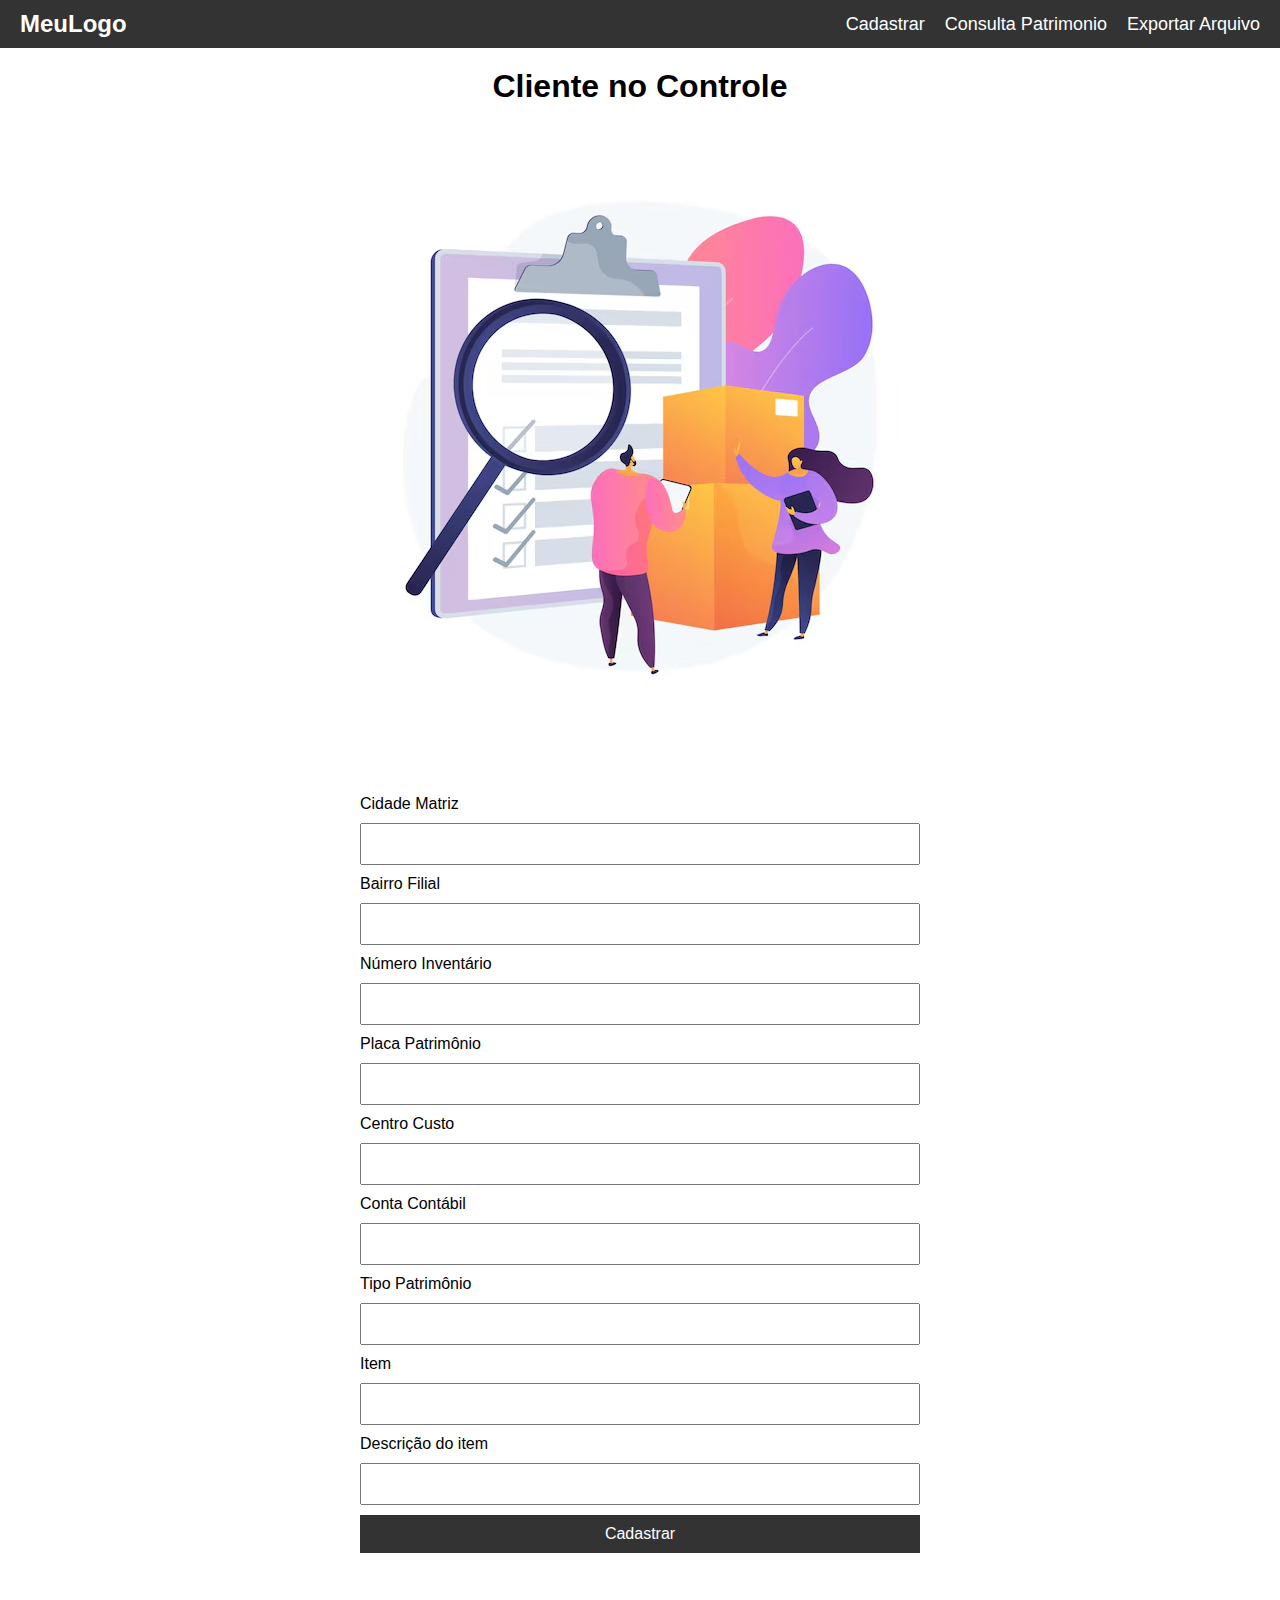
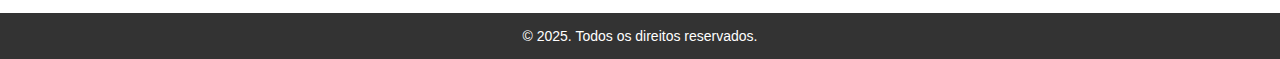
<file: index.html>
<!DOCTYPE html>
<html lang="pt-br">

<head>
    <meta charset="UTF-8">
    <meta name="viewport" content="width=device-width, initial-scale=1.0">
    <link rel="stylesheet" href="../styles.css/patriminio.css">
    <script src="../scripts.js/script-erp.js" defer></script>
    <title>Patrimonio</title>
</head>

<body>
    <header class="header">
        <div class="logo">MeuLogo</div>
        <nav class="menu">
            <a href="index.html">Cadastrar</a>
            <a href="consulta.html">Consulta Patrimonio</a>
            <a href="export.html">Exportar Arquivo</a>
        </nav>
        <div class="hamburger" id="hamburger">
            <span></span>
            <span></span>
            <span></span>
        </div>
    </header>

    <h1 class="titulo">Cliente no Controle</h1>
    <div class="box_imagem">
        <img src="/imagens/ilustracao-do-conceito-abstrato-do-controle-de-qualidade-do-produto-padrao-de-seguranca-do-produto-feedback-do-cliente-certificado-de-garantia-linha-de-producao-sucesso-comercial-inspecao_335657-33.avif"
            alt="">
    </div>
    <form>
        <label for="cidadeMatriz">Cidade Matriz</label>
        <input id="cidadeMatriz" class="cidadeMatriz" type="text">
    
        <label for="bairroFilial">Bairro Filial</label>
        <input id="bairroFilial" class="bairroFilial" type="text">
    
        <label for="numeroInventario">Número Inventário</label>
        <input id="numeroInventario" class="numeroInventario" type="text">
    
        <label for="placaPatrimonio">Placa Patrimônio</label>
        <input id="placaPatrimonio" class="placaPatrimonio" type="text">
    
        <label for="centroCusto">Centro Custo</label>
        <input id="centroCusto" class="centroCusto" type="text">
    
        <label for="contaContabil">Conta Contábil</label>
        <input id="contaContabil" class="contaContabil" type="text">
    
        <label for="tipoPatrimonio">Tipo Patrimônio</label>
        <input id="tipoPatrimonio" class="tipoPatrimonio" type="text">

        <label for="item">Item</label>
        <input id="item" class="item" type="text">

        <label for="descricao_do_item">Descrição do item</label>
        <input id="descricao_do_item" class="descricao_do_item" type="text">
    
        <button type="submit">Cadastrar</button>
    </form>

    <footer class="footer">
        <p>&copy; 2025. Todos os direitos reservados.</p>
    </footer>
    

    <script>
        document.getElementById('hamburger').addEventListener('click', function() {
            document.querySelector('.menu').classList.toggle('active');
        });
    </script>
</body>

</html>
</file>
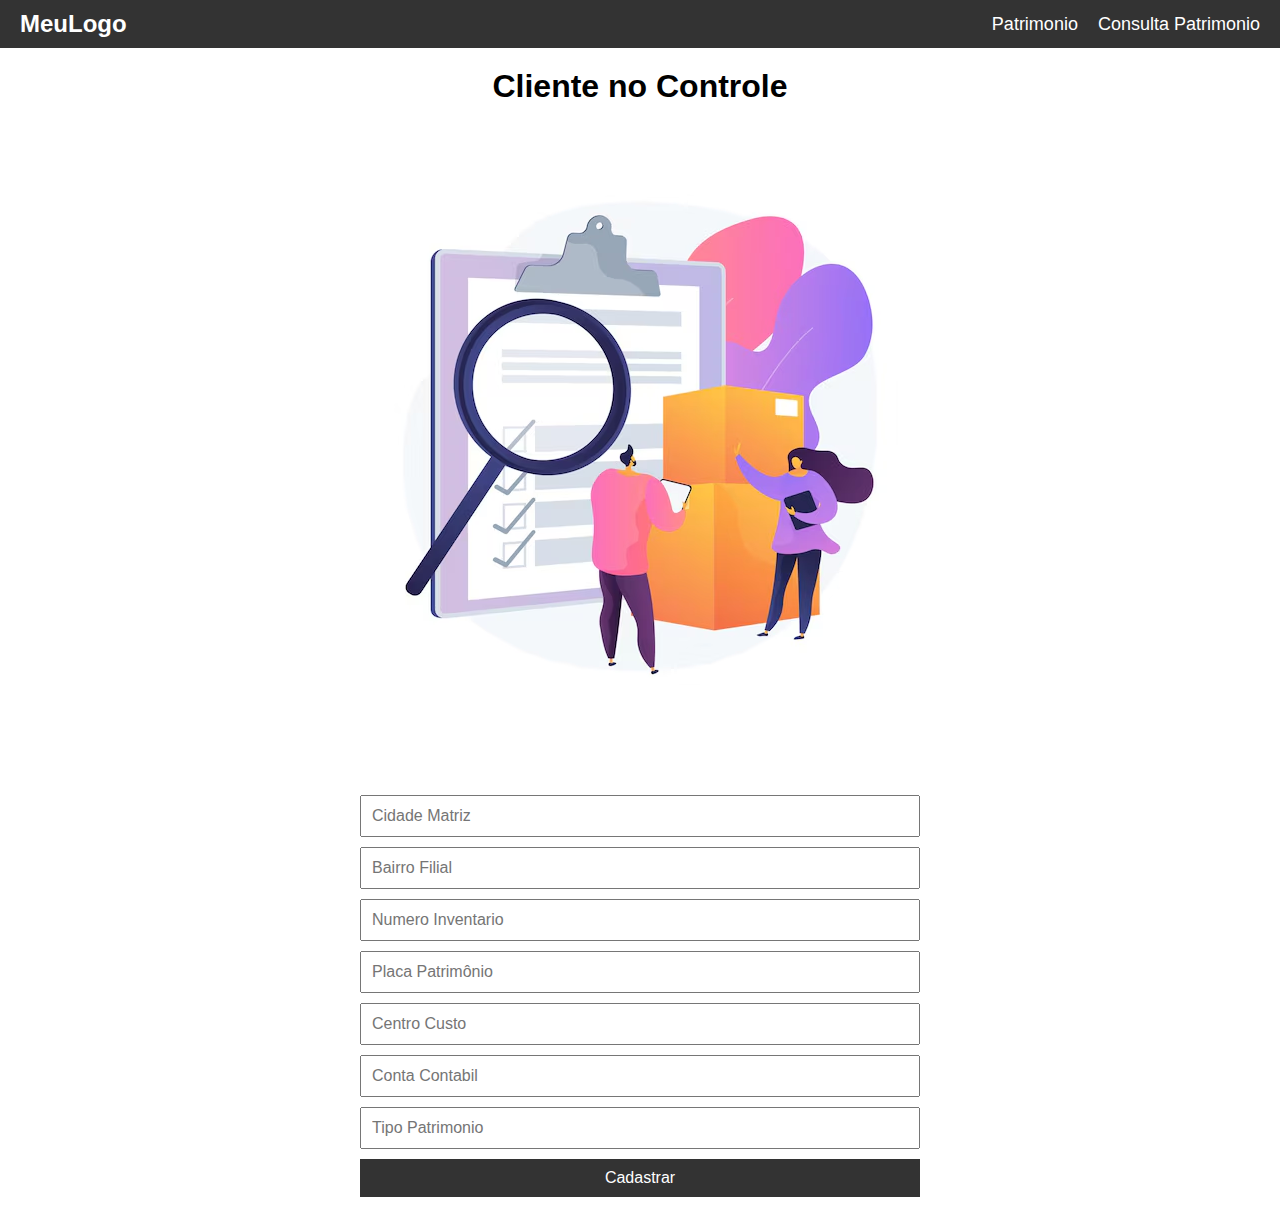
<file: front-end-cliente-no-controle/index.html>
<!DOCTYPE html>
<html lang="pt-br">

<head>
    <meta charset="UTF-8">
    <meta name="viewport" content="width=device-width, initial-scale=1.0">
    <link rel="stylesheet" href="../styles.css/patriminio.css">
    <script src="../scripts.js/script-erp.js" defer></script>
    <title>Patrimonio</title>
</head>

<body>
    <header class="header">
        <div class="logo">MeuLogo</div>
        <nav class="menu">
            <a href="index.html">Patrimonio</a>
            <a href="consulta.html">Consulta Patrimonio</a>
        </nav>
        <div class="hamburger" id="hamburger">
            <span></span>
            <span></span>
            <span></span>
        </div>
    </header>

    <h1 class="titulo">Cliente no Controle</h1>
    <div class="box_imagem">
        <img src="/imagens/ilustracao-do-conceito-abstrato-do-controle-de-qualidade-do-produto-padrao-de-seguranca-do-produto-feedback-do-cliente-certificado-de-garantia-linha-de-producao-sucesso-comercial-inspecao_335657-33.avif"
            alt="">
    </div>
    <form>
        <input class="cidadeMatriz" type="text" placeholder="Cidade Matriz">
        <input class="bairroFilial" type="text" placeholder="Bairro Filial">
        <input class="numeroInventario" type="text" placeholder="Numero Inventario">
        <input class="placaPatrimonio" type="text" placeholder="Placa Patrimônio">
        <input class="centroCusto" type="text" placeholder="Centro Custo">
        <input class="contaContabil" type="text" placeholder="Conta Contabil">
        <input class="tipoPatrimonio" type="text" placeholder="Tipo Patrimonio">
        <button type="submit">Cadastrar</button>
    </form>

    <script>
        document.getElementById('hamburger').addEventListener('click', function() {
            document.querySelector('.menu').classList.toggle('active');
        });
    </script>
</body>

</html>
</file>
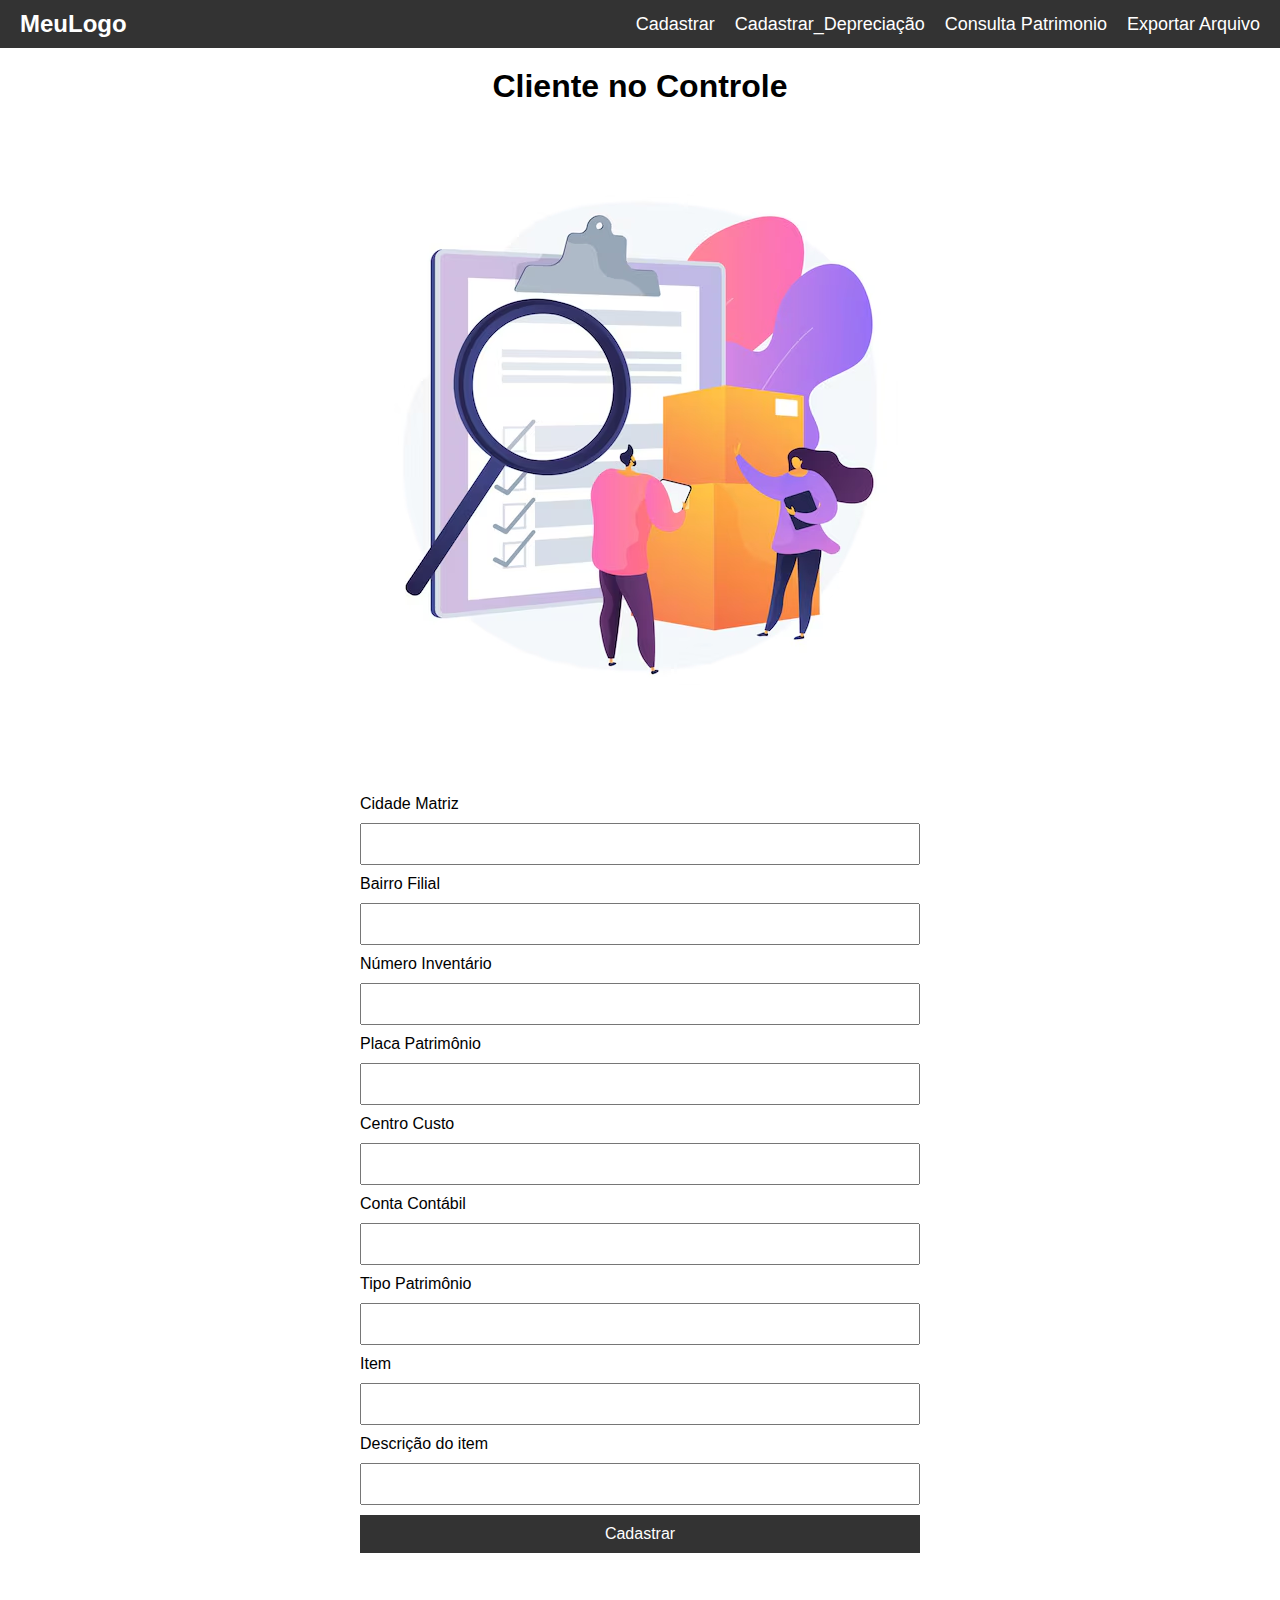
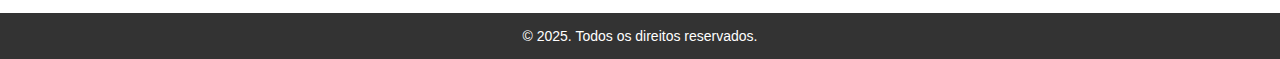
<file: cadastrar.html>
<!DOCTYPE html>
<html lang="pt-br">

<head>
    <meta charset="UTF-8">
    <meta name="viewport" content="width=device-width, initial-scale=1.0">
    <link rel="stylesheet" href="../styles.css/cadastrar.css">
    <script src="../scripts.js/script-erp.js" defer></script>
    <title>Cadastrar</title>
</head>

<body>
    <header class="header">
        <div class="logo">MeuLogo</div>
        <nav class="menu">
            <a href="cadastrar.html">Cadastrar</a>
            <a href="cadastrar_depreciacao.html">Cadastrar_Depreciação</a>
            <a href="consulta.html">Consulta Patrimonio</a>
            <a href="export.html">Exportar Arquivo</a>
        </nav>
        <div class="hamburger" id="hamburger">
            <span></span>
            <span></span>
            <span></span>
        </div>
    </header>

    <h1 class="titulo">Cliente no Controle</h1>
    <div class="box_imagem">
        <img src="/imagens/ilustracao-do-conceito-abstrato-do-controle-de-qualidade-do-produto-padrao-de-seguranca-do-produto-feedback-do-cliente-certificado-de-garantia-linha-de-producao-sucesso-comercial-inspecao_335657-33.avif"
            alt="">
    </div>
    <form>
        <label for="cidadeMatriz">Cidade Matriz</label>
        <input id="cidadeMatriz" class="cidadeMatriz" type="text">
    
        <label for="bairroFilial">Bairro Filial</label>
        <input id="bairroFilial" class="bairroFilial" type="text">
    
        <label for="numeroInventario">Número Inventário</label>
        <input id="numeroInventario" class="numeroInventario" type="text">
    
        <label for="placaPatrimonio">Placa Patrimônio</label>
        <input id="placaPatrimonio" class="placaPatrimonio" type="text">
    
        <label for="centroCusto">Centro Custo</label>
        <input id="centroCusto" class="centroCusto" type="text">
    
        <label for="contaContabil">Conta Contábil</label>
        <input id="contaContabil" class="contaContabil" type="text">
    
        <label for="tipoPatrimonio">Tipo Patrimônio</label>
        <input id="tipoPatrimonio" class="tipoPatrimonio" type="text">

        <label for="item">Item</label>
        <input id="item" class="item" type="text">

        <label for="descricao_do_item">Descrição do item</label>
        <input id="descricao_do_item" class="descricao_do_item" type="text">
    
        <button type="submit">Cadastrar</button>
    </form>

    <footer class="footer">
        <p>&copy; 2025. Todos os direitos reservados.</p>
    </footer>
    

    <script>
        document.getElementById('hamburger').addEventListener('click', function() {
            document.querySelector('.menu').classList.toggle('active');
        });
    </script>
</body>

</html>
</file>
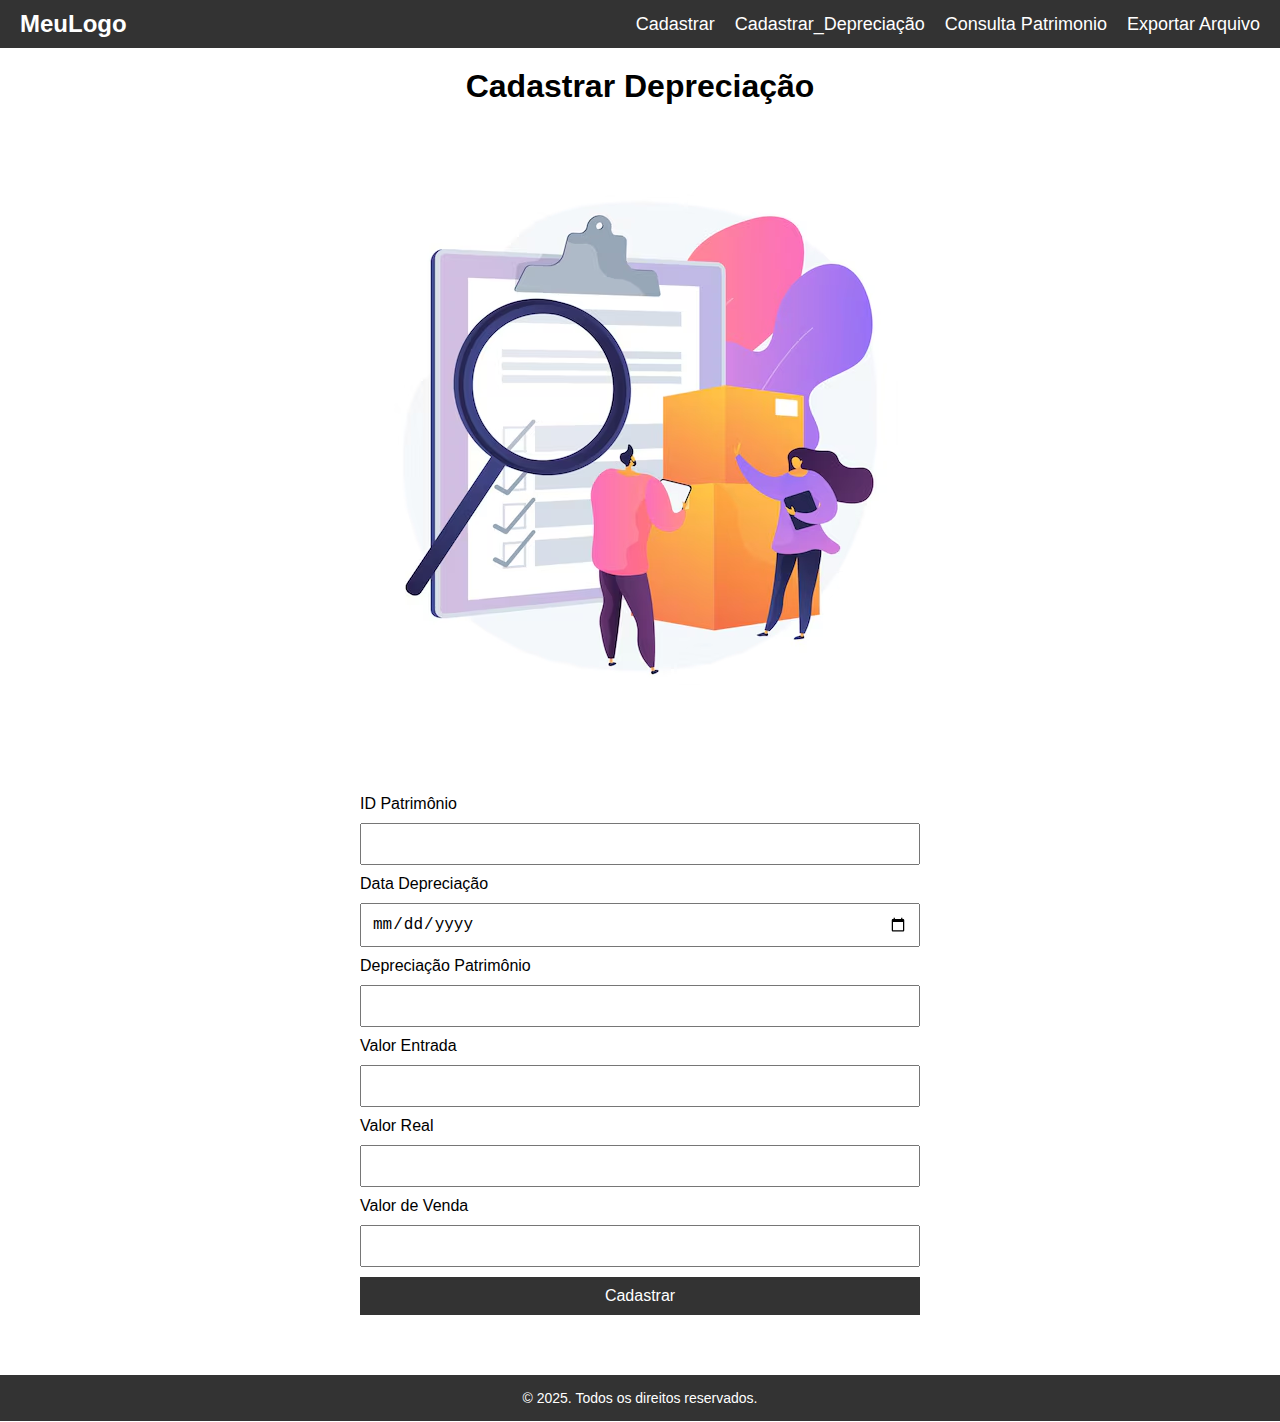
<file: cadastrar_depreciacao.html>
<!DOCTYPE html>
<html lang="pt-BR">

<head>
    <meta charset="UTF-8">
    <meta name="viewport" content="width=device-width, initial-scale=1.0">
    <title>Cadastrar Depreciação</title>
    <link rel="stylesheet" href="styles.css/cadastrar.css">
</head>

<body>
    <header class="header">
        <div class="logo">MeuLogo</div>
        <nav class="menu">
            <a href="cadastrar.html">Cadastrar</a>
            <a href="cadastrar_depreciacao.html">Cadastrar_Depreciação</a>
            <a href="consulta.html">Consulta Patrimonio</a>
            <a href="export.html">Exportar Arquivo</a>
        </nav>
        <div class="hamburger" id="hamburger">
            <span></span>
            <span></span>
            <span></span>
        </div>
    </header>

    <h1 class="titulo">Cadastrar Depreciação</h1>

    <div class="box_imagem">
        <img src="/imagens/ilustracao-do-conceito-abstrato-do-controle-de-qualidade-do-produto-padrao-de-seguranca-do-produto-feedback-do-cliente-certificado-de-garantia-linha-de-producao-sucesso-comercial-inspecao_335657-33.avif"
            alt="">
    </div>

    <form>
        <label htmlFor="id_patrimonio">ID Patrimônio</label>
        <input id="id_patrimonio" className="id_patrimonio" type="text" required />
    
        <label htmlFor="data_depreciacao">Data Depreciação</label>
        <input id="data_depreciacao" className="data_depreciacao" type="date" required />
    
        <label htmlFor="depreciacao">Depreciação Patrimônio</label>
        <input id="depreciacao" className="depreciacao" type="number" step="0.01" required />
    
        <label htmlFor="valor_entrada">Valor Entrada</label>
        <input id="valor_entrada" className="valor_entrada" type="number" step="0.01" required />
    
        <label htmlFor="valor_real">Valor Real</label>
        <input id="valor_real" className="valor_real" type="number" step="0.01" required />
    
        <label htmlFor="valor_venda">Valor de Venda</label>
        <input id="valor_venda" className="valor_venda" type="number" step="0.01" required />
    
        <button type="submit" className="submit">Cadastrar</button>
    </form>

    <footer class="footer">
        <p>&copy; 2025. Todos os direitos reservados.</p>
    </footer>

    
    <script>
        document.getElementById('hamburger').addEventListener('click', function() {
            document.querySelector('.menu').classList.toggle('active');
        });
    </script>
</body>

</html>
</file>
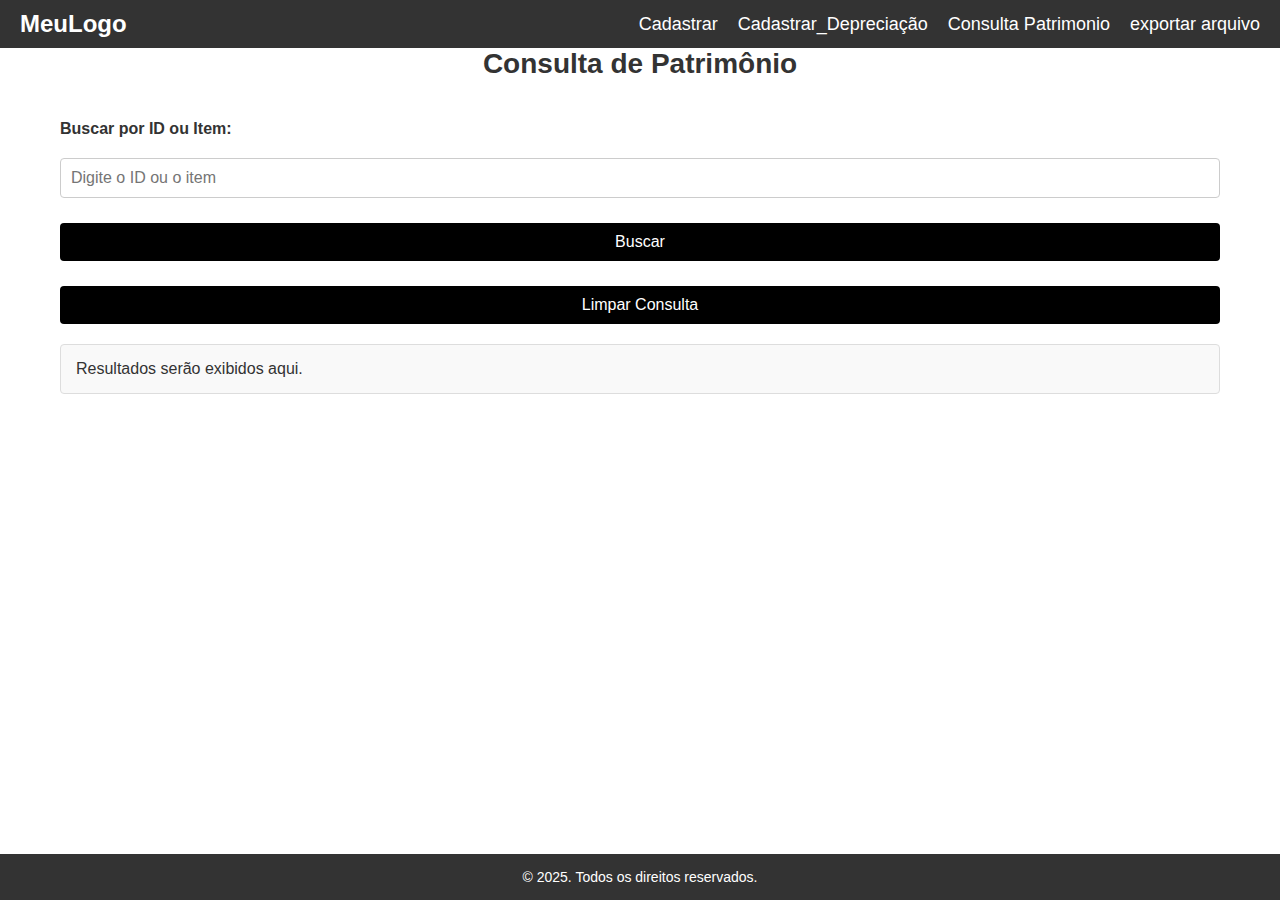
<file: consulta.html>
<!DOCTYPE html>
<html lang="pt-br">

<head>
    <meta charset="UTF-8">
    <meta name="viewport" content="width=device-width, initial-scale=1.0">
    <link rel="stylesheet" href="/styles.css/consulta.css">
    <script src="/scripts.js/consulta.js" defer></script>
    <title>Consulta de Patrimônio</title>
</head>

<body>
    <header class="header">
        <div class="logo">MeuLogo</div>
        <nav class="menu" id="menu">
            <a href="cadastrar.html">Cadastrar</a>
            <a href="cadastrar_depreciacao.html">Cadastrar_Depreciação</a>
            <a href="consulta.html">Consulta Patrimonio</a>
            <a href="export.html">exportar arquivo</a>

        </nav>
        <div class="hamburger" id="hamburger">
            <span></span>
            <span></span>
            <span></span>
        </div>
    </header>

    <h1 class="titulo">Consulta de Patrimônio</h1>

    <!-- Formulário de consulta por ID -->
    <div class="container-consulta">
        <form id="formConsulta">
            <label for="campoConsulta">Buscar por ID ou Item:</label>
            <input type="text" id="campoConsulta" name="campoConsulta" placeholder="Digite o ID ou o item">
            <button type="submit">Buscar</button>
            <button type="button" id="limparConsulta">Limpar Consulta</button>
        </form>
    
        <!-- Área de exibição dos resultados -->
        <div class="resultado-consulta" id="resultadoConsulta">
            <p>Resultados serão exibidos aqui.</p>
        </div>
    </div>

    <footer class="footer">
        <p>&copy; 2025. Todos os direitos reservados.</p>
    </footer>

    <!-- Script para o menu hamburger -->
    <script>
        // Adiciona evento de clique ao ícone do hamburger
        document.getElementById('hamburger').addEventListener('click', function () {
            const menu = document.getElementById('menu');
            menu.classList.toggle('active'); // Alterna a classe 'active' no menu
        });
    </script>
</body>

</html>
</file>
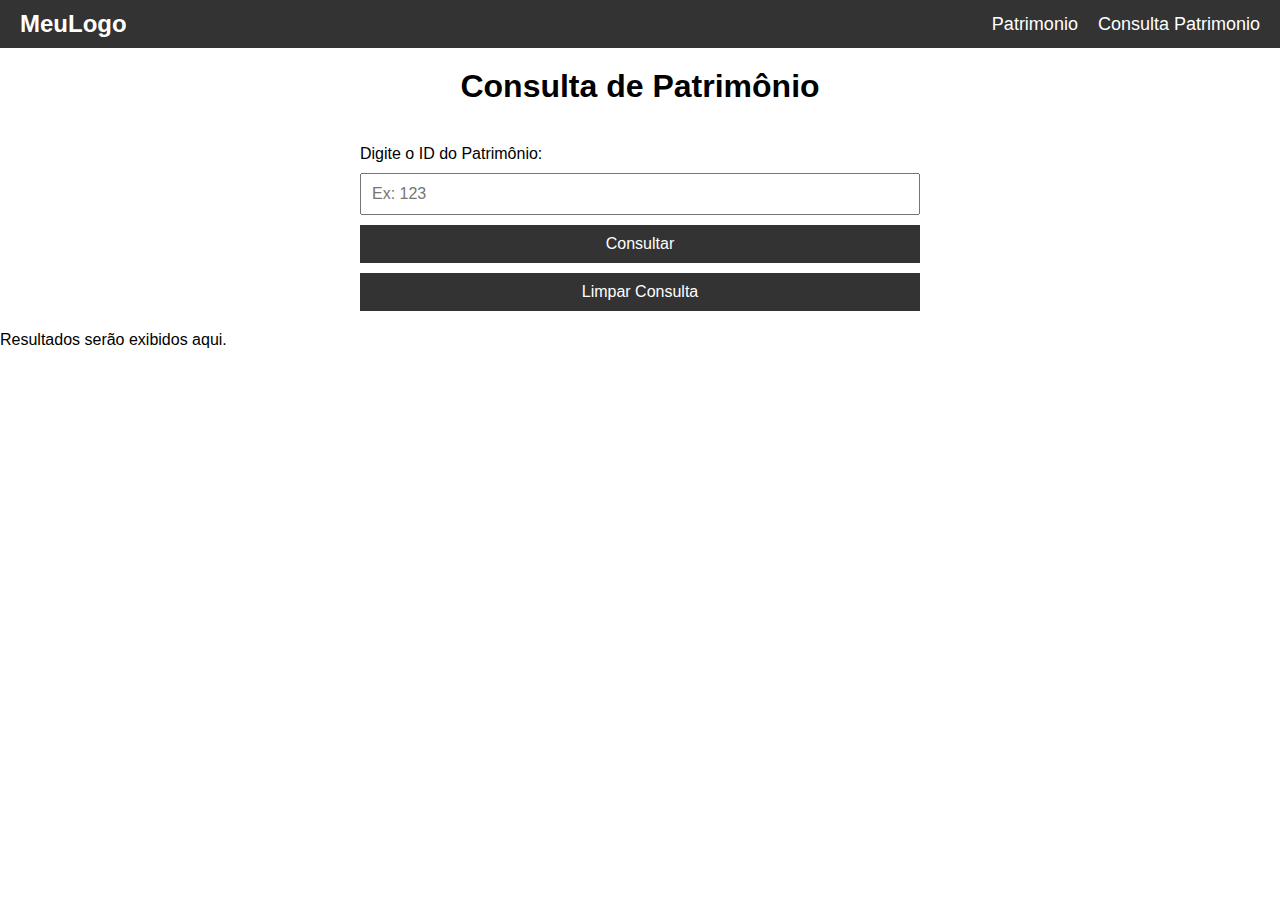
<file: front-end-cliente-no-controle/consulta.html>
<!DOCTYPE html>
<html lang="pt-br">

<head>
    <meta charset="UTF-8">
    <meta name="viewport" content="width=device-width, initial-scale=1.0">
    <link rel="stylesheet" href="../styles.css/patriminio.css">
    <script src="../scripts.js/consulta.js" defer></script>
    <title>Consulta de Patrimônio</title>
</head>

<body>
    <header class="header">
        <div class="logo">MeuLogo</div>
        <nav class="menu" id="menu">
            <a href="index.html">Patrimonio</a>
            <a href="consulta.html">Consulta Patrimonio</a>
        </nav>
        <div class="hamburger" id="hamburger">
            <span></span>
            <span></span>
            <span></span>
        </div>
    </header>

    <h1 class="titulo">Consulta de Patrimônio</h1>

    <!-- Formulário de consulta por ID -->
    <div class="consulta-container">
        <form id="formConsulta">
            <label for="idConsulta">Digite o ID do Patrimônio:</label>
            <input type="text" id="idConsulta" placeholder="Ex: 123" required>
            <button type="submit">Consultar</button>
            <button type="button" id="limparConsulta">Limpar Consulta</button> <!-- Botão Limpar -->
        </form>
    
        <!-- Área de exibição dos resultados -->
        <div class="resultado-consulta" id="resultadoConsulta">
            <p>Resultados serão exibidos aqui.</p>
        </div>
    </div>

    <!-- Script para o menu hamburger -->
    <script>
        // Adiciona evento de clique ao ícone do hamburger
        document.getElementById('hamburger').addEventListener('click', function () {
            const menu = document.getElementById('menu');
            menu.classList.toggle('active'); // Alterna a classe 'active' no menu
        });
    </script>
</body>

</html>
</file>
<file: styles.css/patriminio.css>
* {
    margin: 0;
    padding: 0;
    box-sizing: border-box;
}

body {
    font-family: Arial, sans-serif;
}

.header {
    display: flex;
    justify-content: space-between;
    align-items: center;
    padding: 10px 20px;
    background-color: #333;
    color: white;
}

.logo {
    font-size: 24px;
    font-weight: bold;
}

.menu {
    display: flex;
    gap: 20px;
}

.menu a {
    color: white;
    text-decoration: none;
    font-size: 18px;
}

.hamburger {
    display: none;
    flex-direction: column;
    gap: 5px;
    cursor: pointer;
}

.hamburger span {
    width: 25px;
    height: 3px;
    background-color: white;
}

.titulo {
    text-align: center;
    margin: 20px 0;
}

.box_imagem {
    text-align: center;
    margin: 20px 0;
}

.box_imagem img {
    max-width: 100%;
    height: auto;
}

form {
    display: flex;
    flex-direction: column;
    gap: 10px;
    padding: 20px;
    max-width: 600px;
    margin: 0 auto;
}

form input {
    padding: 10px;
    font-size: 16px;
}

form button {
    padding: 10px;
    font-size: 16px;
    background-color: #333;
    color: white;
    border: none;
    cursor: pointer;
}

form button:hover {
    background-color: #555;
}

/* Rodapé */
.footer {
    background-color: #333; /* Cor de fundo escura */
    color: #fff; /* Texto branco */
    text-align: center; /* Centraliza o texto */
    padding: 15px 0; /* Espaçamento interno */
    font-size: 14px; /* Tamanho da fonte */
    position: relative; /* Posicionamento relativo */
    bottom: 0; /* Alinha na parte inferior */
    width: 100%; /* Largura total */
    margin-top: 40px; /* Espaçamento acima do rodapé */
}

.footer p {
    margin: 0; /* Remove margens padrão do parágrafo */
}

@media (max-width: 768px) {
    .menu {
        display: none;
        flex-direction: column;
        background-color: #333;
        position: absolute;
        top: 60px;
        right: 20px;
        width: 200px;
        padding: 10px;
    }

    .menu.active {
        display: flex;
    }

    .hamburger {
        display: flex;
    }
}
</file>
<file: styles.css/cadastrar.css>
* {
    margin: 0;
    padding: 0;
    box-sizing: border-box;
}

body {
    font-family: Arial, sans-serif;
}

.header {
    display: flex;
    justify-content: space-between;
    align-items: center;
    padding: 10px 20px;
    background-color: #333;
    color: white;
}

.logo {
    font-size: 24px;
    font-weight: bold;
}

.menu {
    display: flex;
    gap: 20px;
}

.menu a {
    color: white;
    text-decoration: none;
    font-size: 18px;
}

.hamburger {
    display: none;
    flex-direction: column;
    gap: 5px;
    cursor: pointer;
}

.hamburger span {
    width: 25px;
    height: 3px;
    background-color: white;
}

.titulo {
    text-align: center;
    margin: 20px 0;
}

.box_imagem {
    text-align: center;
    margin: 20px 0;
}

.box_imagem img {
    max-width: 100%;
    height: auto;
}

form {
    display: flex;
    flex-direction: column;
    gap: 10px;
    padding: 20px;
    max-width: 600px;
    margin: 0 auto;
}

form input {
    padding: 10px;
    font-size: 16px;
}

form button {
    padding: 10px;
    font-size: 16px;
    background-color: #333;
    color: white;
    border: none;
    cursor: pointer;
}

form button:hover {
    background-color: #555;
}

/* Rodapé */
.footer {
    background-color: #333; /* Cor de fundo escura */
    color: #fff; /* Texto branco */
    text-align: center; /* Centraliza o texto */
    padding: 15px 0; /* Espaçamento interno */
    font-size: 14px; /* Tamanho da fonte */
    position: relative; /* Posicionamento relativo */
    bottom: 0; /* Alinha na parte inferior */
    width: 100%; /* Largura total */
    margin-top: 40px; /* Espaçamento acima do rodapé */
}

.footer p {
    margin: 0; /* Remove margens padrão do parágrafo */
}

@media (max-width: 768px) {
    .menu {
        display: none;
        flex-direction: column;
        background-color: #333;
        position: absolute;
        top: 60px;
        right: 20px;
        width: 200px;
        padding: 10px;
    }

    .menu.active {
        display: flex;
    }

    .hamburger {
        display: flex;
    }
}
</file>
<file: styles.css/consulta.css>
/* Estilos gerais */
* {
    margin: 0;
    padding: 0;
    box-sizing: border-box;
}

body {
    font-family: Arial, sans-serif;
    display: flex;
    flex-direction: column;
    min-height: 100vh; /* Garante que o body ocupe pelo menos a altura da tela */
}

.header {
    display: flex;
    justify-content: space-between;
    align-items: center;
    padding: 10px 20px;
    background-color: #333;
    color: white;
}

.logo {
    font-size: 24px;
    font-weight: bold;
}

.menu {
    display: flex;
    gap: 20px;
}

.menu a {
    color: white;
    text-decoration: none;
    font-size: 18px;
}

.menu a:hover{
    background-color: #575757;
}

.hamburger {
    display: none;
    flex-direction: column;
    gap: 5px;
    cursor: pointer;
}

.hamburger span {
    width: 25px;
    height: 3px;
    background-color: white;
}

/* Container principal */
.container-consulta {
    flex: 1; /* Faz o container crescer para ocupar o espaço disponível */
    padding: 20px;
    max-width: 1200px;
    margin: 0 auto;
    width: 100%; /* Garante que o container ocupe toda a largura */
}

.titulo {
    text-align: center;
    margin-bottom: 20px;
    font-size: 28px;
    color: #333;
}

/* Estilos para o formulário */
#formConsulta {
    display: flex;
    flex-direction: column;
    gap: 15px;
}

#formConsulta label {
    font-size: 16px;
    font-weight: bold;
    color: #333;
    margin-bottom: 5px;
}

#formConsulta input[type="text"] {
    width: 100%;
    padding: 10px;
    font-size: 16px;
    border: 1px solid #ccc;
    border-radius: 4px;
    outline: none;
    transition: border-color 0.3s;
}

#formConsulta input[type="text"]:focus {
    border-color: #007bff; /* Azul quando o input está em foco */
}

/* Estilos para os botões */
#formConsulta button {
    width: 100%;
    padding: 10px;
    margin-top: 10px;
    background-color: #000000; /* Azul */
    color: white;
    border: none;
    border-radius: 4px;
    font-size: 16px;
    cursor: pointer;
    transition: background-color 0.3s;
}

#formConsulta button:hover {
    background-color: #0056b3; /* Azul mais escuro */
}

#limparConsulta {
    background-color: #dc3545; /* Vermelho */
}

#limparConsulta:hover {
    background-color: #c82333; /* Vermelho mais escuro */
}

/* Área de exibição dos resultados */
.resultado-consulta {
    margin-top: 20px;
    padding: 15px;
    background-color: #f9f9f9;
    border: 1px solid #ddd;
    border-radius: 4px;
    font-size: 16px;
    color: #333;
}

/* Rodapé */
.footer {
    background-color: #333; /* Cor de fundo escura */
    color: #fff; /* Texto branco */
    text-align: center; /* Centraliza o texto */
    padding: 15px 0; /* Espaçamento interno */
    font-size: 14px; /* Tamanho da fonte */
    width: 100%; /* Largura total */
    margin-top: auto; /* Cola o rodapé no final */
}

.footer p {
    margin: 0; /* Remove margens padrão do parágrafo */
}

/* Estilos para telas menores (mobile) */
@media (max-width: 768px) {
    .hamburger {
        display: flex;
    }

    .menu {
        display: none;
        flex-direction: column;
        background-color: #333;
        position: absolute;
        top: 60px;
        right: 20px;
        width: 200px;
        padding: 10px;
    }

    .menu.active {
        display: flex;
    }
}
</file>
